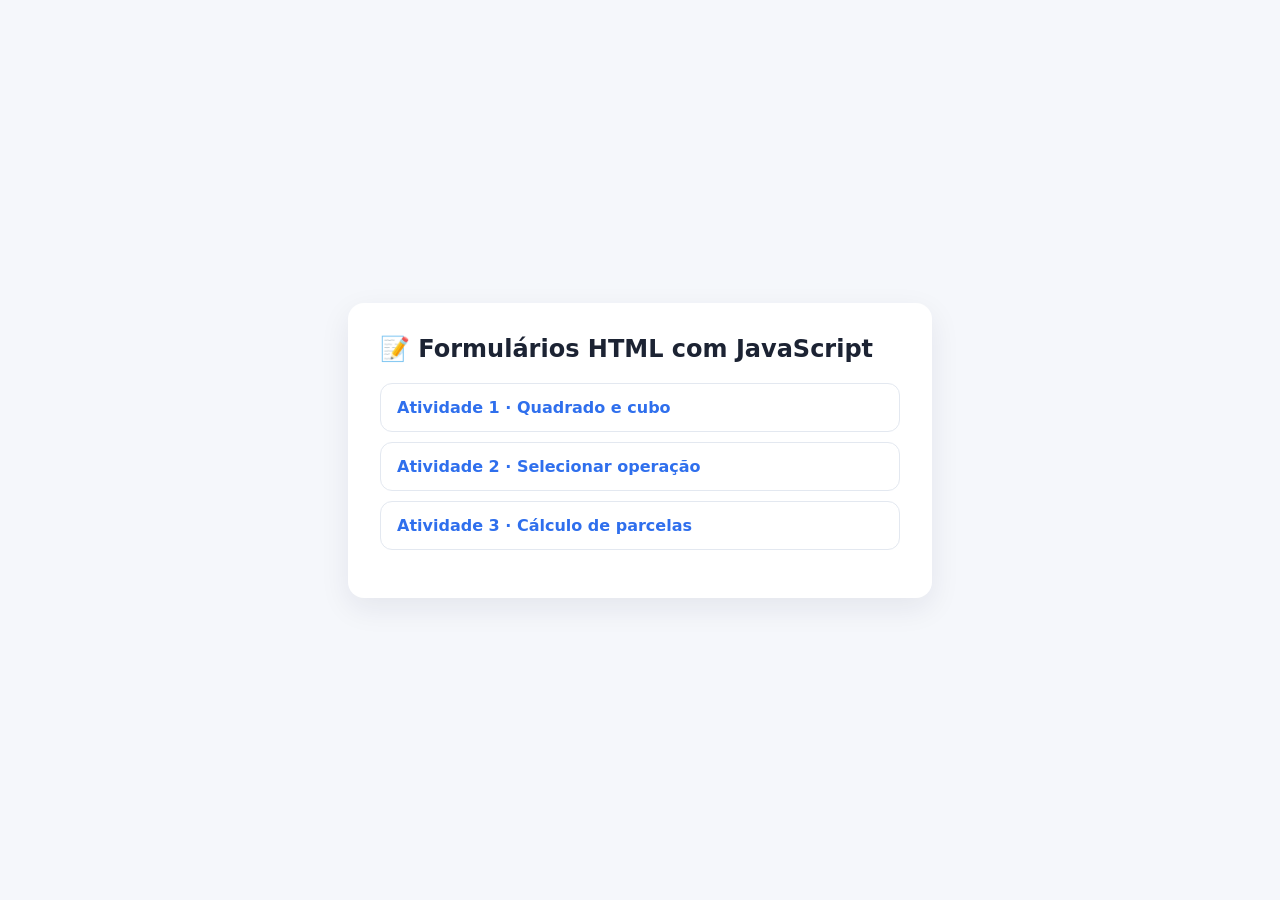
<file: index.html>
<!DOCTYPE html>
<html lang="pt-BR">
<head>
  <meta charset="UTF-8">
  <meta name="viewport" content="width=device-width, initial-scale=1.0">
  <title>📝 Formulários HTML com JavaScript</title>
  <style>
    body { margin: 0; min-height: 100vh; display: grid; place-items: center; font-family: system-ui, sans-serif; background: #f5f7fb; color: #1c2333; }
    main { width: min(92vw, 520px); padding: 32px; border-radius: 16px; background: #fff; box-shadow: 0 10px 30px rgba(20, 30, 60, .08); }
    h1 { margin: 0 0 20px; font-size: 1.5rem; }
    ul { display: grid; gap: 10px; padding: 0; list-style: none; }
    a { display: block; padding: 14px 16px; border: 1px solid #e3e8f0; border-radius: 12px; color: #2f6fed; font-weight: 600; text-decoration: none; }
    a:hover { border-color: #2f6fed; }
  </style>
</head>
<body>
  <main>
    <h1>📝 Formulários HTML com JavaScript</h1>
    <ul>
      <li><a href="atividade-1-quadrado-cubo/">Atividade 1 · Quadrado e cubo</a></li>
      <li><a href="atividade-2-selecionar-operacao/">Atividade 2 · Selecionar operação</a></li>
      <li><a href="atividade-3-calculo-parcelas/">Atividade 3 · Cálculo de parcelas</a></li>
    </ul>
  </main>
</body>
</html>
</file>
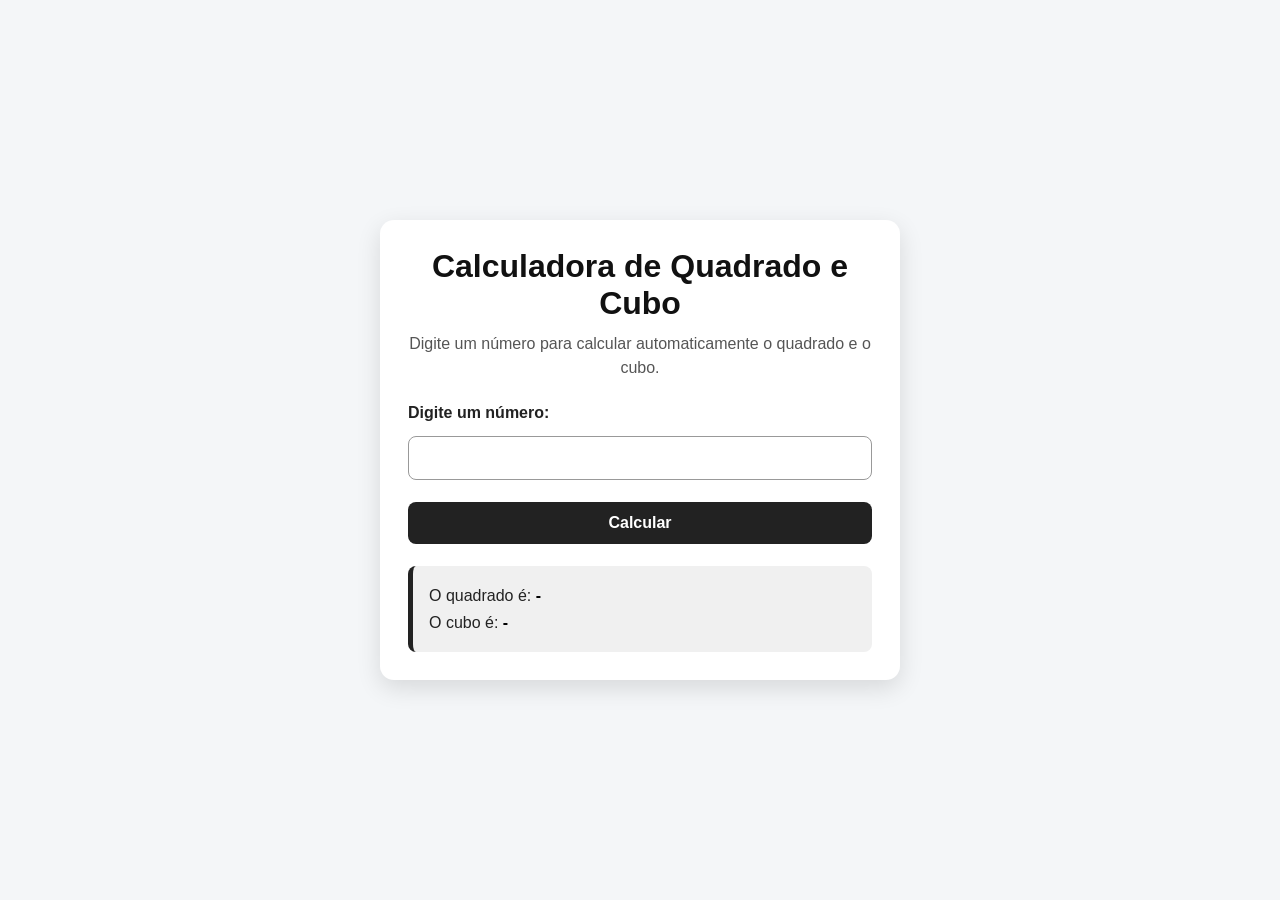
<file: atividade-1-quadrado-cubo/index.html>
<!DOCTYPE html>
<html lang="pt-BR">
<head>
    <meta charset="UTF-8">
    <meta name="viewport" content="width=device-width, initial-scale=1.0">
    <title>Atividade 1 - Quadrado e Cubo</title>
    <link rel="stylesheet" href="style.css">
    <script src="script.js" defer></script>
</head>
<body>
    <main class="container">
        <h1>Calculadora de Quadrado e Cubo</h1>
        <p class="descricao">
            Digite um número para calcular automaticamente o quadrado e o cubo.
        </p>

        <form id="numeroForm">
            <label for="numero">Digite um número:</label>
            <input type="number" id="numero" name="numero" step="any" required>

            <button type="submit">Calcular</button>
        </form>

        <section class="resultado">
            <p>O quadrado é: <strong><span id="resultadoQuadrado">-</span></strong></p>
            <p>O cubo é: <strong><span id="resultadoCubo">-</span></strong></p>
        </section>
    </main>
</body>
</html>
</file>
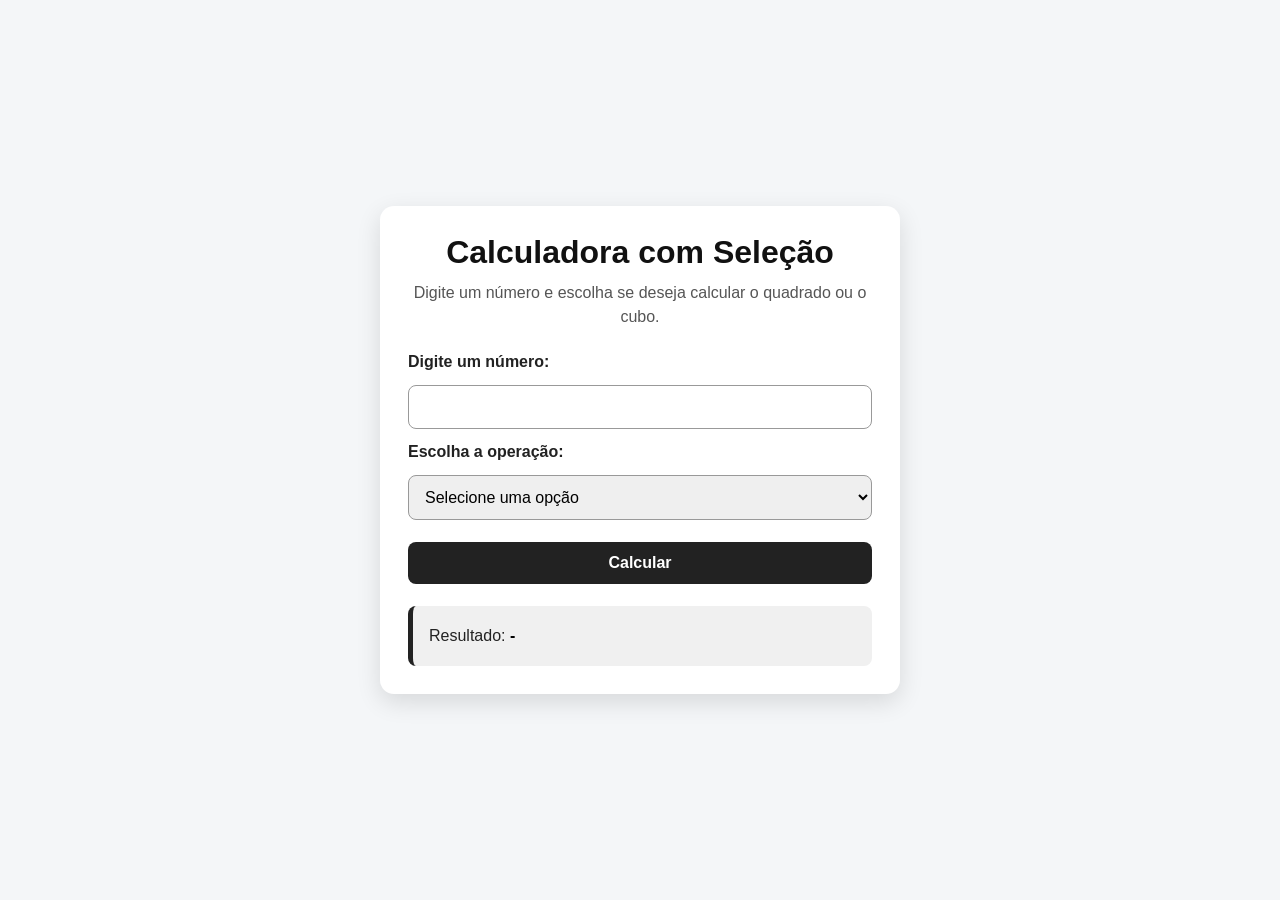
<file: atividade-2-selecionar-operacao/index.html>
<!DOCTYPE html>
<html lang="pt-BR">
<head>
    <meta charset="UTF-8">
    <meta name="viewport" content="width=device-width, initial-scale=1.0">
    <title>Atividade 2 - Escolher Operação</title>
    <link rel="stylesheet" href="style.css">
    <script src="script.js" defer></script>
</head>
<body>
    <main class="container">
        <h1>Calculadora com Seleção</h1>
        <p class="descricao">
            Digite um número e escolha se deseja calcular o quadrado ou o cubo.
        </p>

        <form id="numeroForm">
            <label for="numero">Digite um número:</label>
            <input type="number" id="numero" name="numero" step="any" required>

            <label for="operacao">Escolha a operação:</label>
            <select id="operacao" name="operacao" required>
                <option value="">Selecione uma opção</option>
                <option value="quadrado">Calcular quadrado</option>
                <option value="cubo">Calcular cubo</option>
            </select>

            <button type="submit">Calcular</button>
        </form>

        <section class="resultado">
            <p>Resultado: <strong><span id="resultado">-</span></strong></p>
        </section>
    </main>
</body>
</html>
</file>
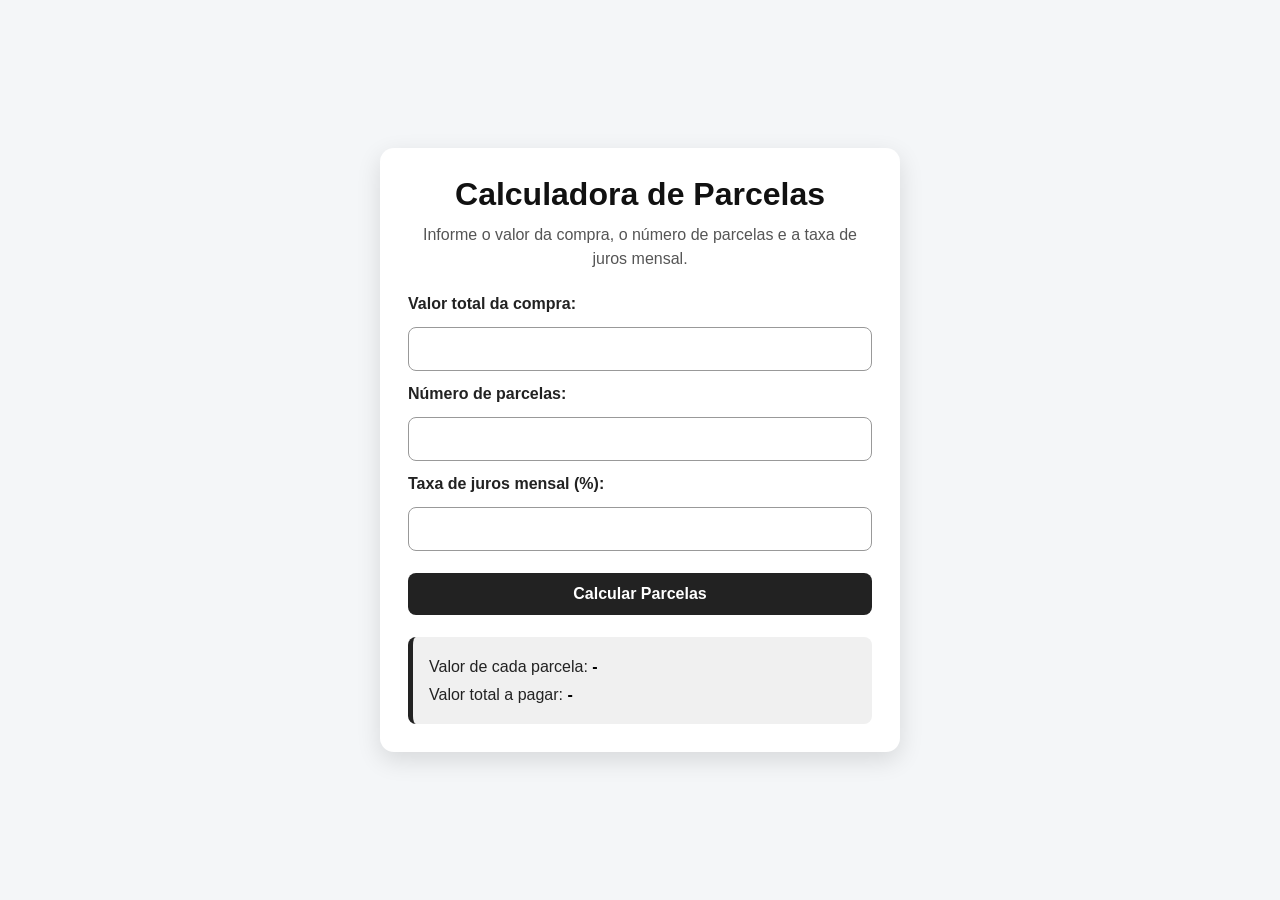
<file: atividade-3-calculo-parcelas/index.html>
<!DOCTYPE html>
<html lang="pt-BR">
<head>
    <meta charset="UTF-8">
    <meta name="viewport" content="width=device-width, initial-scale=1.0">
    <title>Atividade 3 - Cálculo de Parcelas</title>
    <link rel="stylesheet" href="style.css">
    <script src="script.js" defer></script>
</head>
<body>
    <main class="container">
        <h1>Calculadora de Parcelas</h1>
        <p class="descricao">
            Informe o valor da compra, o número de parcelas e a taxa de juros mensal.
        </p>

        <form id="compraForm">
            <label for="valorCompra">Valor total da compra:</label>
            <input type="number" id="valorCompra" name="valorCompra" min="0" step="0.01" required>

            <label for="parcelas">Número de parcelas:</label>
            <input type="number" id="parcelas" name="parcelas" min="1" step="1" required>

            <label for="taxaJuros">Taxa de juros mensal (%):</label>
            <input type="number" id="taxaJuros" name="taxaJuros" min="0" step="0.01" required>

            <button type="submit">Calcular Parcelas</button>
        </form>

        <section class="resultado">
            <p>Valor de cada parcela: <strong><span id="valorParcela">-</span></strong></p>
            <p>Valor total a pagar: <strong><span id="valorTotal">-</span></strong></p>
        </section>
    </main>
</body>
</html>
</file>
<file: atividade-1-quadrado-cubo/style.css>
* {
    margin: 0;
    padding: 0;
    box-sizing: border-box;
}

body {
    font-family: Arial, Helvetica, sans-serif;
    background: #f4f6f8;
    color: #222;
    min-height: 100vh;
    display: flex;
    align-items: center;
    justify-content: center;
    padding: 20px;
}

.container {
    width: 100%;
    max-width: 520px;
    background: #ffffff;
    padding: 28px;
    border-radius: 14px;
    box-shadow: 0 8px 24px rgba(0, 0, 0, 0.12);
}

h1 {
    text-align: center;
    margin-bottom: 10px;
    color: #111;
}

.descricao {
    text-align: center;
    margin-bottom: 24px;
    color: #555;
    line-height: 1.5;
}

form {
    display: flex;
    flex-direction: column;
    gap: 14px;
}

label {
    font-weight: bold;
}

input,
select {
    width: 100%;
    padding: 12px;
    border: 1px solid #999;
    border-radius: 8px;
    font-size: 16px;
}

button {
    margin-top: 8px;
    padding: 12px;
    border: none;
    border-radius: 8px;
    background: #222;
    color: #fff;
    font-size: 16px;
    font-weight: bold;
    cursor: pointer;
}

button:hover {
    background: #000;
}

.resultado {
    margin-top: 22px;
    padding: 16px;
    background: #f0f0f0;
    border-left: 5px solid #222;
    border-radius: 8px;
    line-height: 1.7;
}

.resultado strong {
    color: #000;
}
</file>
<file: atividade-2-selecionar-operacao/style.css>
* {
    margin: 0;
    padding: 0;
    box-sizing: border-box;
}

body {
    font-family: Arial, Helvetica, sans-serif;
    background: #f4f6f8;
    color: #222;
    min-height: 100vh;
    display: flex;
    align-items: center;
    justify-content: center;
    padding: 20px;
}

.container {
    width: 100%;
    max-width: 520px;
    background: #ffffff;
    padding: 28px;
    border-radius: 14px;
    box-shadow: 0 8px 24px rgba(0, 0, 0, 0.12);
}

h1 {
    text-align: center;
    margin-bottom: 10px;
    color: #111;
}

.descricao {
    text-align: center;
    margin-bottom: 24px;
    color: #555;
    line-height: 1.5;
}

form {
    display: flex;
    flex-direction: column;
    gap: 14px;
}

label {
    font-weight: bold;
}

input,
select {
    width: 100%;
    padding: 12px;
    border: 1px solid #999;
    border-radius: 8px;
    font-size: 16px;
}

button {
    margin-top: 8px;
    padding: 12px;
    border: none;
    border-radius: 8px;
    background: #222;
    color: #fff;
    font-size: 16px;
    font-weight: bold;
    cursor: pointer;
}

button:hover {
    background: #000;
}

.resultado {
    margin-top: 22px;
    padding: 16px;
    background: #f0f0f0;
    border-left: 5px solid #222;
    border-radius: 8px;
    line-height: 1.7;
}

.resultado strong {
    color: #000;
}
</file>
<file: atividade-3-calculo-parcelas/style.css>
* {
    margin: 0;
    padding: 0;
    box-sizing: border-box;
}

body {
    font-family: Arial, Helvetica, sans-serif;
    background: #f4f6f8;
    color: #222;
    min-height: 100vh;
    display: flex;
    align-items: center;
    justify-content: center;
    padding: 20px;
}

.container {
    width: 100%;
    max-width: 520px;
    background: #ffffff;
    padding: 28px;
    border-radius: 14px;
    box-shadow: 0 8px 24px rgba(0, 0, 0, 0.12);
}

h1 {
    text-align: center;
    margin-bottom: 10px;
    color: #111;
}

.descricao {
    text-align: center;
    margin-bottom: 24px;
    color: #555;
    line-height: 1.5;
}

form {
    display: flex;
    flex-direction: column;
    gap: 14px;
}

label {
    font-weight: bold;
}

input,
select {
    width: 100%;
    padding: 12px;
    border: 1px solid #999;
    border-radius: 8px;
    font-size: 16px;
}

button {
    margin-top: 8px;
    padding: 12px;
    border: none;
    border-radius: 8px;
    background: #222;
    color: #fff;
    font-size: 16px;
    font-weight: bold;
    cursor: pointer;
}

button:hover {
    background: #000;
}

.resultado {
    margin-top: 22px;
    padding: 16px;
    background: #f0f0f0;
    border-left: 5px solid #222;
    border-radius: 8px;
    line-height: 1.7;
}

.resultado strong {
    color: #000;
}
</file>
